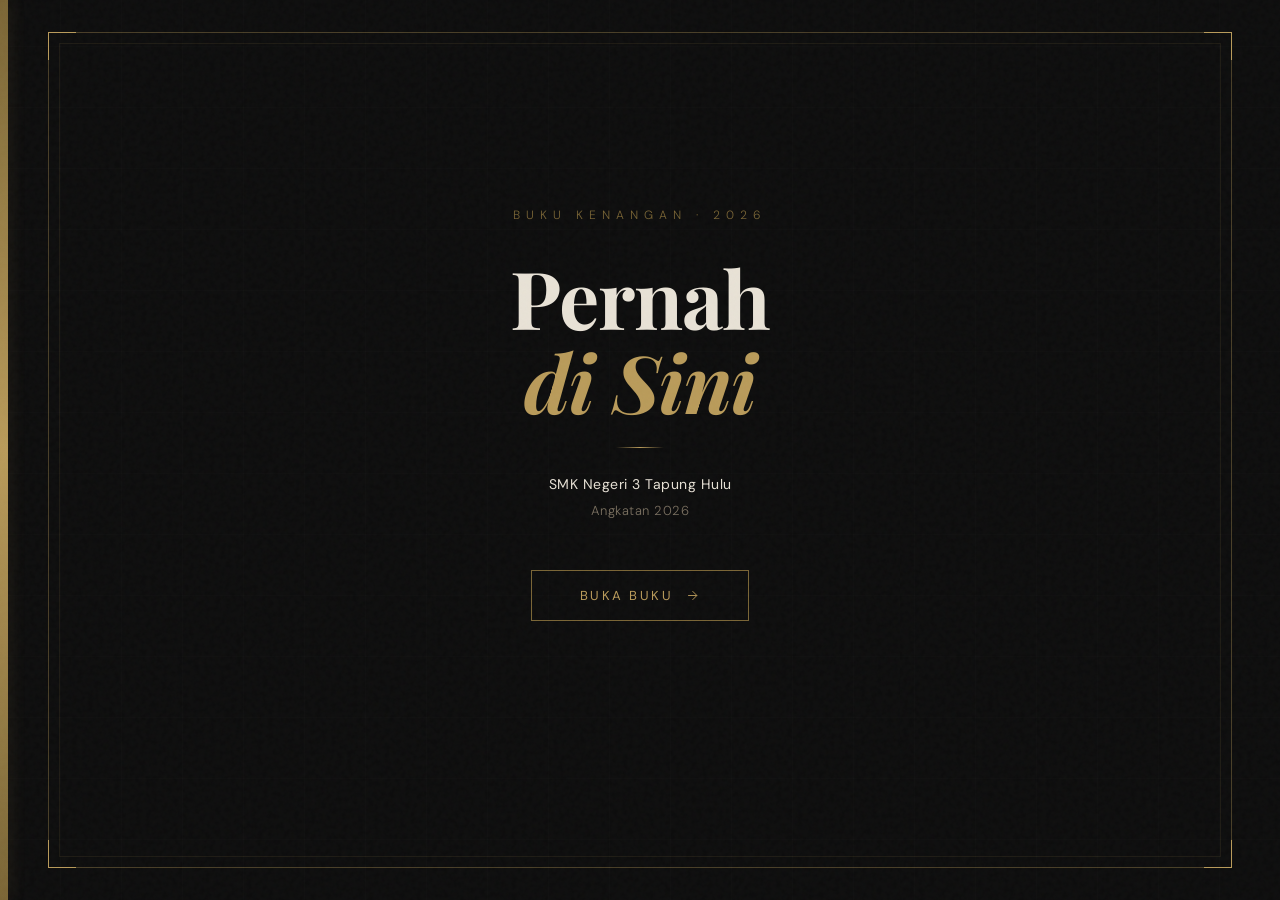
<file: index.html>
<!DOCTYPE html>
<html lang="id">
<head>
<meta charset="UTF-8">
<meta name="viewport" content="width=device-width, initial-scale=1.0">
<title>Pernah di Sini — SMK Negeri 3 Tapung Hulu</title>
<link rel="stylesheet" href="style.css">
<style>
  body {
    display: flex;
    align-items: center;
    justify-content: center;
    background: var(--bg);
    overflow: hidden;
    animation: none;
  }

  .cover-texture {
    position: fixed;
    inset: 0;
    background:
      repeating-linear-gradient(0deg, transparent, transparent 60px,
        rgba(255,255,255,0.012) 60px, rgba(255,255,255,0.012) 61px),
      repeating-linear-gradient(90deg, transparent, transparent 60px,
        rgba(255,255,255,0.012) 60px, rgba(255,255,255,0.012) 61px);
    pointer-events: none;
  }

  .cover-spine {
    position: fixed;
    left: 0; top: 0; bottom: 0;
    width: 8px;
    background: linear-gradient(180deg, var(--gold-dim) 0%, var(--gold) 50%, var(--gold-dim) 100%);
    box-shadow: 2px 0 16px rgba(185,155,90,0.15);
  }

  .cover-border {
    position: fixed;
    inset: 20px 20px 20px 28px;
    border: 1px solid var(--border-gold);
    pointer-events: none;
  }
  .cover-border::before {
    content: '';
    position: absolute;
    inset: 10px;
    border: 1px solid rgba(185,155,90,0.1);
  }

  .cover-corner {
    position: absolute;
    width: 28px; height: 28px;
    border-color: var(--gold);
    border-style: solid;
  }
  .cover-corner.tl { top: -1px;  left: -1px;  border-width: 1px 0 0 1px; }
  .cover-corner.tr { top: -1px;  right: -1px; border-width: 1px 1px 0 0; }
  .cover-corner.bl { bottom: -1px; left: -1px; border-width: 0 0 1px 1px; }
  .cover-corner.br { bottom: -1px; right: -1px; border-width: 0 1px 1px 0; }

  .cover-content {
    position: relative;
    z-index: 2;
    text-align: center;
    padding: 40px 32px;
    max-width: 340px;
  }

  .cover-year {
    font-size: 10px;
    letter-spacing: 5px;
    text-transform: uppercase;
    color: var(--gold-dim);
    margin-bottom: 32px;
    opacity: 0;
    animation: slideUp 0.8s 0.3s forwards;
  }

  .cover-title {
    font-family: 'Playfair Display', serif;
    font-size: clamp(44px, 12vw, 64px);
    font-weight: 700;
    color: var(--text);
    line-height: 1.05;
    letter-spacing: -1px;
    margin-bottom: 8px;
    opacity: 0;
    animation: slideUp 0.8s 0.5s forwards;
  }
  .cover-title em {
    font-style: italic;
    color: var(--gold);
    display: block;
  }

  .cover-divider {
    width: 48px; height: 1px;
    background: linear-gradient(90deg, transparent, var(--gold), transparent);
    margin: 24px auto;
    opacity: 0;
    animation: fadeUp 0.8s 0.8s forwards;
  }

  .cover-school {
    font-size: 13px;
    font-weight: 300;
    color: var(--text-muted);
    letter-spacing: 0.5px;
    line-height: 1.8;
    opacity: 0;
    animation: slideUp 0.8s 1s forwards;
  }
  .cover-school strong {
    display: block;
    color: var(--text);
    font-weight: 400;
    font-size: 14px;
    margin-bottom: 2px;
  }

  .btn-open {
    margin-top: 48px;
    display: inline-flex;
    align-items: center;
    gap: 12px;
    background: transparent;
    border: 1px solid var(--gold-dim);
    color: var(--gold);
    font-family: 'DM Sans', sans-serif;
    font-size: 12px;
    font-weight: 400;
    letter-spacing: 2.5px;
    text-transform: uppercase;
    padding: 14px 32px;
    cursor: pointer;
    text-decoration: none;
    transition: all 0.3s ease;
    opacity: 0;
    animation: slideUp 0.8s 1.3s forwards;
    position: relative;
    overflow: hidden;
  }
  .btn-open::before {
    content: '';
    position: absolute;
    inset: 0;
    background: var(--gold);
    transform: translateX(-100%);
    transition: transform 0.3s ease;
    z-index: -1;
  }
  .btn-open:hover { color: var(--bg); border-color: var(--gold); }
  .btn-open:hover::before { transform: translateX(0); }
  .btn-open svg { transition: transform 0.3s ease; }
  .btn-open:hover svg { transform: translateX(4px); }

  @keyframes slideUp {
    from { opacity: 0; transform: translateY(16px); }
    to   { opacity: 1; transform: translateY(0); }
  }
  @keyframes fadeUp {
    from { opacity: 0; }
    to   { opacity: 1; }
  }

  @media (min-width: 1024px) {
    .cover-content  { max-width: 480px; }
    .cover-title    { font-size: 80px; }
    .cover-year     { font-size: 12px; letter-spacing: 6px; }
    .btn-open       { padding: 16px 48px; font-size: 13px; }
    /* Wider border frame */
    .cover-border   { inset: 32px 48px 32px 48px; }
    .cover-corner.tl { top: -1px; left: -1px; }
    .cover-corner.tr { top: -1px; right: -1px; }
    .cover-corner.bl { bottom: -1px; left: -1px; }
    .cover-corner.br { bottom: -1px; right: -1px; }
  }
</style>
</head>
<body>
  <div class="cover-texture"></div>
  <div class="cover-spine"></div>
  <div class="cover-border">
    <div class="cover-corner tl"></div>
    <div class="cover-corner tr"></div>
    <div class="cover-corner bl"></div>
    <div class="cover-corner br"></div>
  </div>

  <div class="cover-content">
    <div class="cover-year">Buku Kenangan · 2026</div>
    <div class="cover-title">
      Pernah
      <em>di Sini</em>
    </div>
    <div class="cover-divider"></div>
    <div class="cover-school">
      <strong>SMK Negeri 3 Tapung Hulu</strong>
      Angkatan 2026
    </div>
    <a href="pembuka.html" class="btn-open">
      Buka Buku
      <svg width="15" height="15" viewBox="0 0 24 24" fill="none" stroke="currentColor" stroke-width="1.5">
        <path d="M5 12h14M12 5l7 7-7 7"/>
      </svg>
    </a>
  </div>
</body>
</html>
</file>
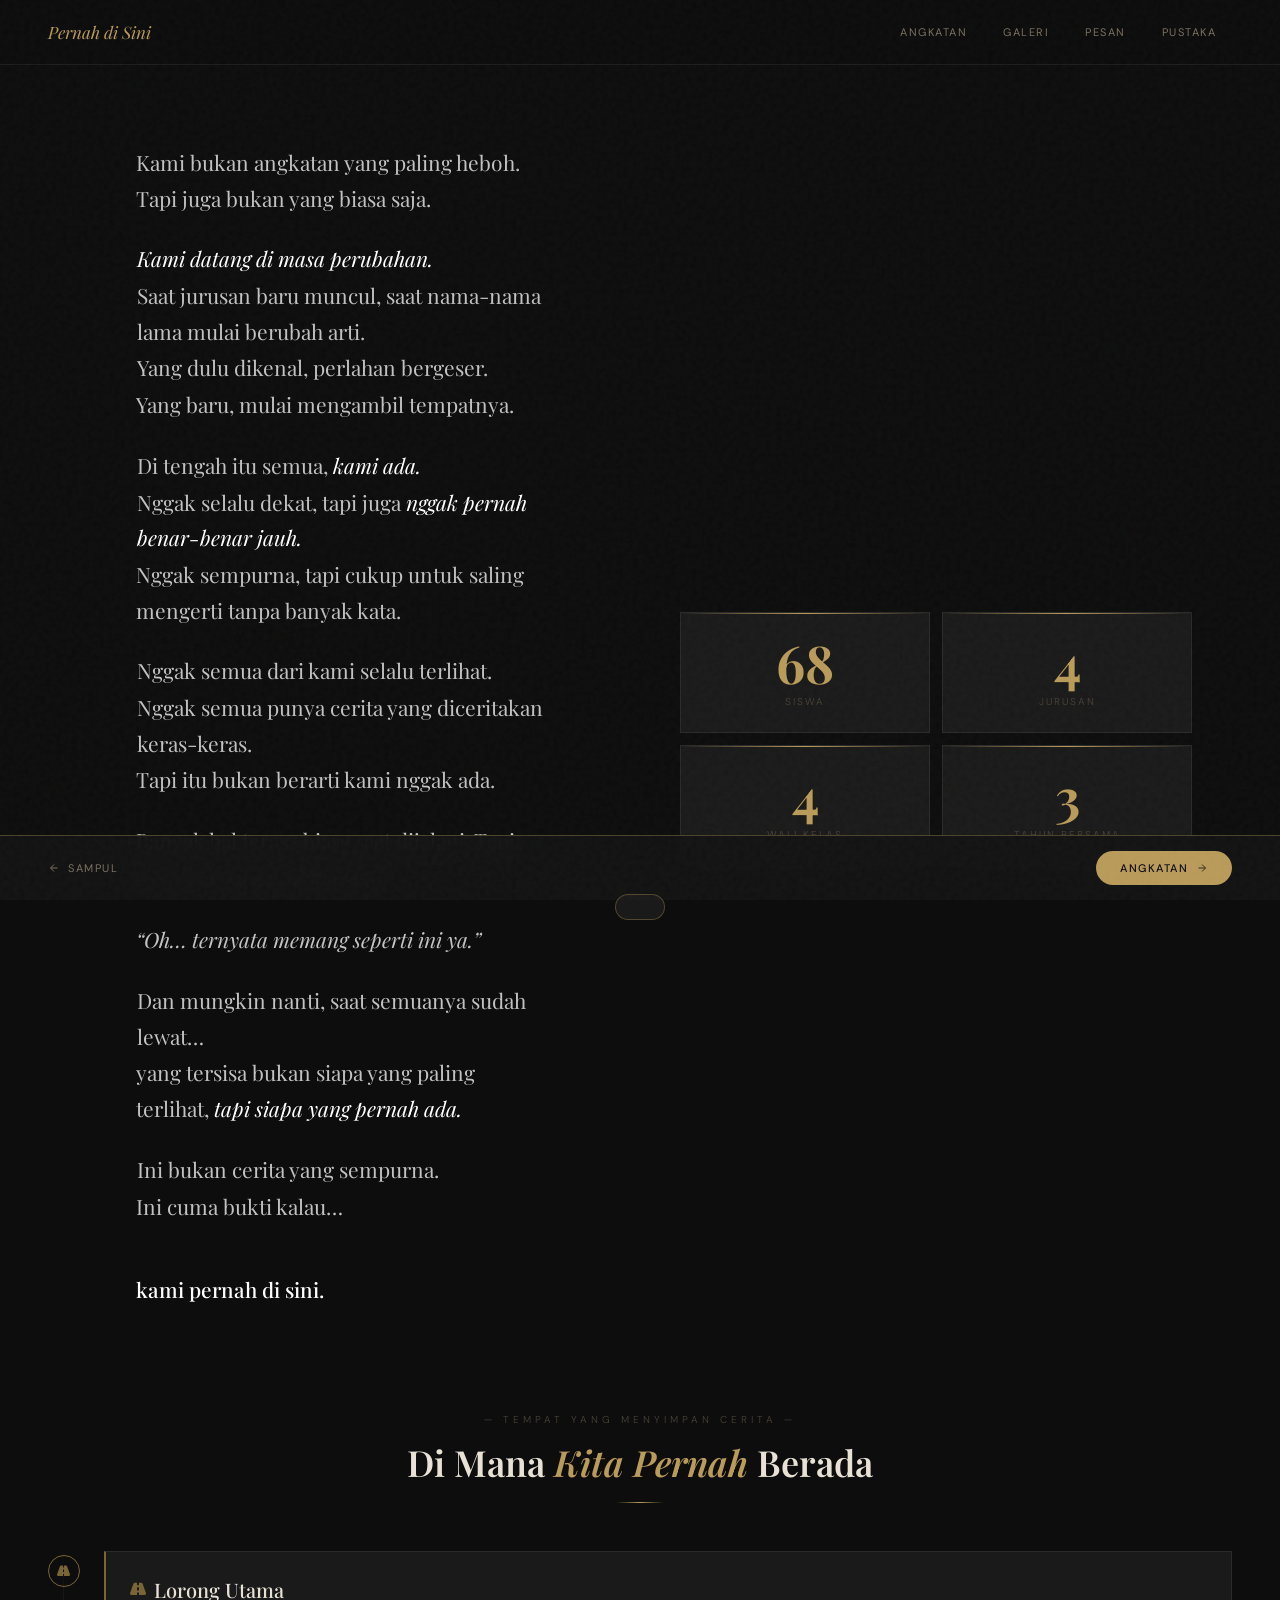
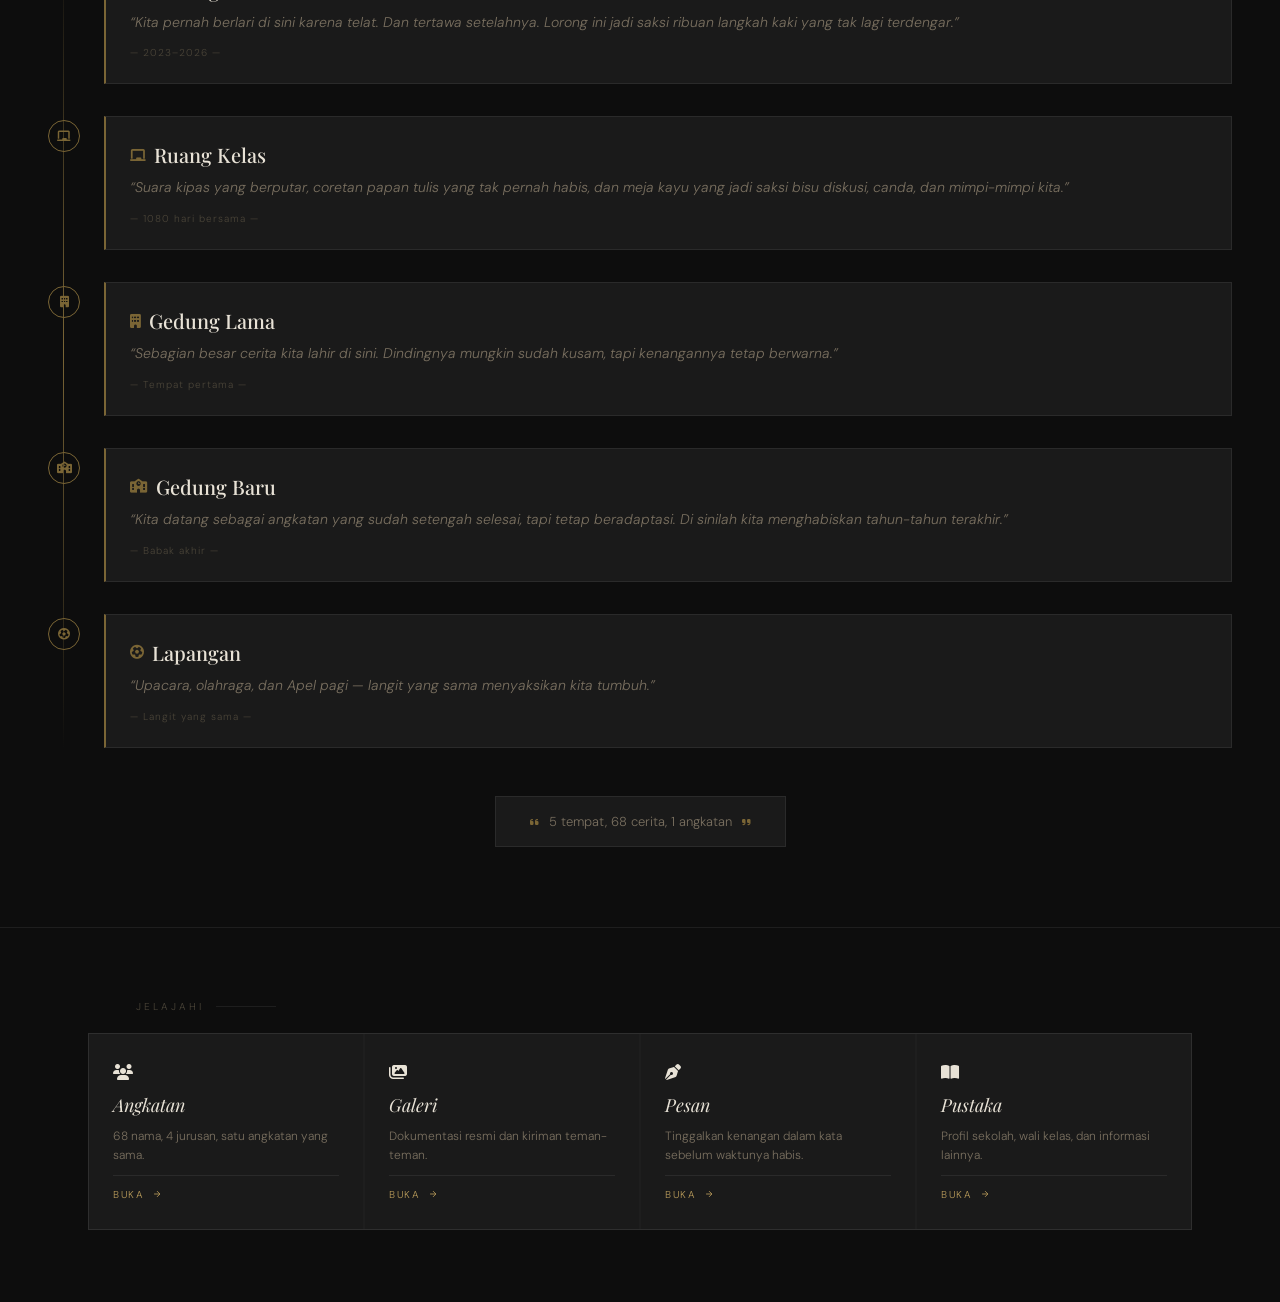
<file: pembuka.html>
<!DOCTYPE html>
<html lang="id">
<head>
<meta charset="UTF-8">
<meta name="viewport" content="width=device-width, initial-scale=1.0">
<title>Pembuka — Pernah di Sini</title>
<link rel="stylesheet" href="style.css">
<link rel="stylesheet" href="https://cdnjs.cloudflare.com/ajax/libs/font-awesome/6.4.0/css/all.min.css">
<style>
  /* ── WRAPPER ── */
  .content-wrap {
    max-width: var(--page-max);
    margin: 0 auto;
    padding: 0 24px;
  }

  /* ── PROSE ── */
  .prose-section { padding: 30px 0 20px; }
  .prose {
    font-family: 'Playfair Display', serif;
    font-size: 17px; font-weight: 400; line-height: 1.7;
    color: rgba(255,255,255,0.75);
  }
  .prose p  { margin-bottom: 25px; }
  .prose p.line{ margin: 1px;}
  .prose em { 
    color: #fff;
    font-style: italic; 
  }
  .prose .ending {
    font: 'Playfair Display';
    color: #fff;
    margin-top: 48px;
    font-size: 1.3rem;
    font-weight: 500;
  }

  /* ── STATS ── */
  .stats-section {
    background: var(--bg-raised);
    border-top: 1px solid var(--border);
    border-bottom: 1px solid var(--border);
    padding: 40px 24px;
  }
  .stats-inner {
    max-width: var(--page-max); margin: 0 auto;
    display: grid; grid-template-columns: 1fr 1fr; gap: 10px;
  }
  .stat-card {
    background: var(--bg-card); border: 1px solid var(--border);
    padding: 24px 16px; text-align: center; position: relative; overflow: hidden;
    transition: border-color 0.2s;
  }
  .stat-card:hover { border-color: var(--border-gold); }
  .stat-card::before {
    content: ''; position: absolute; top: 0; left: 0; right: 0; height: 1px;
    background: linear-gradient(90deg, transparent, var(--gold), transparent);
  }
  .stat-number {
    font-family: 'Playfair Display', serif; font-size: 40px; font-weight: 700;
    color: var(--gold); line-height: 1; margin-bottom: 6px;
  }
  .stat-label { font-size: 10px; letter-spacing: 2px; text-transform: uppercase; color: var(--text-dim); }

  /* ── TEMPAT YANG MENYIMPAN CERITA (BARU) ── */
  .tempat-section {
    background: var(--bg-alt);
    border-bottom: 1px solid var(--border);
    padding: 64px 24px;
  }
  .tempat-inner {
    max-width: var(--page-max);
    margin: 0 auto;
  }
  .tempat-header {
    text-align: center;
    margin-bottom: 48px;
  }
  .tempat-eyebrow {
    font-size: 10px;
    letter-spacing: 4px;
    text-transform: uppercase;
    color: var(--text-dim);
    margin-bottom: 12px;
  }
  .tempat-title {
    font-family: 'Playfair Display', serif;
    font-size: 28px;
    font-weight: 600;
    color: var(--text);
    margin-bottom: 16px;
  }
  .tempat-title span {
    color: var(--gold);
    font-style: italic;
  }
  .tempat-divider {
    width: 48px;
    height: 1px;
    background: linear-gradient(90deg, transparent, var(--gold), transparent);
    margin: 0 auto;
  }

  /* Timeline list */
  .tempat-list {
    display: flex;
    flex-direction: column;
    gap: 32px;
    position: relative;
    margin-bottom: 48px;
  }
  .tempat-line {
    position: absolute;
    left: 11px;
    top: 0;
    bottom: 0;
    width: 1px;
    background: linear-gradient(to bottom, transparent, var(--gold-dim), transparent);
  }
  .tempat-item {
    position: relative;
    padding-left: 40px;
  }
  .tempat-dot {
    position: absolute;
    left: 0;
    top: 4px;
    width: 24px;
    height: 24px;
    background: var(--bg-alt);
    border: 1px solid var(--gold-dim);
    border-radius: 50%;
    display: flex;
    align-items: center;
    justify-content: center;
    transition: all 0.3s;
    z-index: 2;
  }
  .tempat-dot i {
    font-size: 10px;
    color: var(--gold-dim);
    transition: all 0.3s;
  }
  .tempat-item:hover .tempat-dot {
    border-color: var(--gold);
    transform: scale(1.2);
  }
  .tempat-item:hover .tempat-dot i {
    color: var(--gold);
  }
  .tempat-content {
    background: var(--bg-card);
    border: 1px solid var(--border);
    border-left: 2px solid var(--gold-dim);
    padding: 20px;
    transition: all 0.3s;
  }
  .tempat-item:hover .tempat-content {
    border-left-color: var(--gold);
    border-color: var(--border-gold);
  }
  .tempat-content h3 {
    font-family: 'Playfair Display', serif;
    font-size: 18px;
    font-weight: 500;
    color: var(--text);
    margin-bottom: 8px;
    display: flex;
    align-items: center;
    gap: 8px;
  }
  .tempat-content h3 i {
    color: var(--gold-dim);
    font-size: 14px;
  }
  .tempat-content p {
    font-size: 13px;
    color: var(--text-muted);
    line-height: 1.7;
    font-style: italic;
  }
  .tempat-year {
    margin-top: 12px;
    font-size: 10px;
    color: var(--text-dim);
    letter-spacing: 1px;
  }

  /* Quote penutup */
  .tempat-quote {
    text-align: center;
  }
  .tempat-quote-box {
    display: inline-block;
    background: var(--bg-card);
    border: 1px solid var(--border);
    padding: 16px 28px;
  }
  .tempat-quote-box p {
    font-size: 13px;
    color: var(--text-muted);
  }
  .tempat-quote-box i {
    color: var(--gold-dim);
    font-size: 10px;
    margin: 0 6px;
  }

  /* ── NAV CARDS ── */
  .cards-section { padding: 48px 0 0; }
  .cards-grid {
    display: grid; grid-template-columns: 1fr 1fr; gap: 2px;
    background: var(--border); border: 1px solid var(--border);
  }
  .nav-card {
    background: var(--bg-card); padding: 24px 20px;
    text-decoration: none; color: var(--text);
    display: flex; flex-direction: column; gap: 10px;
    transition: background 0.2s;
  }
  .nav-card:hover { background: var(--bg-hover); }
  .nav-card:hover .nav-card-icon { color: var(--gold); }
  .nav-card-eyebrow {
    font-size: 9px; letter-spacing: 2px; text-transform: uppercase; color: var(--text-dim);
  }
.highlight {
  font-style: italic;
  margin: 28px 0;
}
  
  .nav-card-title {
    font-family: 'Playfair Display', serif; font-size: 18px; font-style: italic; color: var(--text);
  }
  .nav-card-desc  { font-size: 12px; color: var(--text-muted); line-height: 1.6; }
  .nav-card-arrow {
    margin-top: auto; padding-top: 12px; border-top: 1px solid var(--border);
    font-size: 10px; color: var(--gold); letter-spacing: 1.5px; text-transform: uppercase;
    display: flex; align-items: center; gap: 8px;
  }
  .nav-card-arrow svg { transition: transform 0.2s; }
  .nav-card:hover .nav-card-arrow svg { transform: translateX(4px); }

  /* ── DESKTOP ── */
  @media (min-width: 1024px) {
    .content-wrap { max-width: var(--desktop-max); padding: 0 48px; }

    .prose-stats-desktop {
      display: grid;
      grid-template-columns: 1fr 1fr;
      gap: 80px;
      align-items: center;
      padding: 80px 48px 0;
      max-width: var(--desktop-max);
      margin: 0 auto;
    }
    .prose-section { padding: 0; }
    .prose         { font-size: 21px; }

    .stats-section { padding: 0; background: none; border: none; }
    .stats-inner {
      max-width: 100%; margin: 0;
      grid-template-columns: 1fr 1fr; gap: 12px;
    }
    .stat-number { font-size: 52px; }

    /* Tempat section desktop */
    .tempat-section {
      padding: 80px 48px;
    }
    .tempat-inner {
      max-width: var(--desktop-max);
    }
    .tempat-title {
      font-size: 36px;
    }
    .tempat-content {
      padding: 24px;
    }
    .tempat-content h3 {
      font-size: 20px;
    }
    .tempat-content p {
      font-size: 14px;
    }
    .tempat-line {
      left: 15px;
    }
    .tempat-dot {
      width: 32px;
      height: 32px;
    }
    .tempat-dot i {
      font-size: 12px;
    }
    .tempat-item {
      padding-left: 56px;
    }

    .cards-section { padding: 72px 0 0; }
    .cards-wrap { max-width: var(--desktop-max); margin: 0 auto; padding: 0 48px; }
    .cards-grid { grid-template-columns: repeat(4, 1fr); }
    .nav-card   { padding: 28px 24px; }
  }
</style>
</head>
<body>
  <nav class="navbar">
    <div class="navbar-inner">
      <a href="index.html" class="navbar-brand">Pernah di Sini</a>
      <div class="navbar-links-wrap" id="nav-wrap">
      <div class="navbar-links" id="navbar-links">
        <a href="angkatan.html" class="nav-link">Angkatan</a>
        <a href="galeri.html"   class="nav-link">Galeri</a>
        <a href="pesan.html"    class="nav-link">Pesan</a>
        <a href="pustaka.html"  class="nav-link">Pustaka</a>
      </div><!-- /navbar-links -->
      <i class="fas fa-chevron-right navbar-scroll-hint" id="nav-hint"></i>
      </div><!-- /navbar-links-wrap -->
    </div>
  </nav>

  <!-- PROSE + STATS: desktop = 2 col, mobile = stacked -->
  <div class="prose-stats-desktop">

    <!-- Prose -->
    <div class="prose-section">
      <div class="content-wrap">
        <div class="prose">
          <p>Kami bukan angkatan yang paling heboh.
            Tapi juga bukan yang biasa saja.</p>
            
          <p class="line"><em>Kami datang di masa perubahan.</em>
          <p class="line">Saat jurusan baru muncul, saat nama-nama lama mulai berubah arti.</p>
          <p class="line">Yang dulu dikenal, perlahan bergeser.</p>
          <p>Yang baru, mulai mengambil tempatnya.</p>
            
          <p class="line">Di tengah itu semua,<em> kami ada.</em></p>
          <p class="line">Nggak selalu dekat, tapi juga <em>nggak pernah benar-benar jauh.</em></p>
          <p>Nggak sempurna, tapi cukup untuk saling mengerti tanpa banyak kata.</p>
            
          <p class="line">Nggak semua dari kami selalu terlihat.</p>
          <p class="line">Nggak semua punya cerita yang diceritakan keras-keras.</p>
          <p>Tapi itu bukan berarti kami nggak ada.</p>
            
          <p>Banyak hal terasa biasa saat dijalani.
            Tapi sekarang kalau dilihat lagi…</p>
            
          <p class="highlight">“Oh… ternyata memang seperti ini ya.”</p>
          
          <p class="line">Dan mungkin nanti, saat semuanya sudah lewat…</p>
          <p>yang tersisa bukan siapa yang paling terlihat,
            <em>tapi siapa yang pernah ada.</em></p>
            
          <p class="line">Ini bukan cerita yang sempurna.</p>
          <p>Ini cuma bukti kalau…</p>
          
          <p class="ending">kami pernah di sini.</em></p>
        </div>
      </div>
    </div>

    <!-- Stats -->
    <div class="stats-section">
      <div class="stats-inner">
        <div class="stat-card"><div class="stat-number">68</div><div class="stat-label">Siswa</div></div>
        <div class="stat-card"><div class="stat-number">4</div><div class="stat-label">Jurusan</div></div>
        <div class="stat-card"><div class="stat-number">4</div><div class="stat-label">Wali Kelas</div></div>
        <div class="stat-card"><div class="stat-number">3</div><div class="stat-label">Tahun Bersama</div></div>
      </div>
    </div>

  </div><!-- /prose-stats-desktop -->

  <!-- ========== TEMPAT YANG MENYIMPAN CERITA ========== -->
  <div class="tempat-section">
    <div class="tempat-inner">
      <div class="tempat-header">
        <div class="tempat-eyebrow">— Tempat yang Menyimpan Cerita —</div>
        <h2 class="tempat-title">Di Mana <span>Kita Pernah</span> Berada</h2>
        <div class="tempat-divider"></div>
      </div>

      <div class="tempat-list">
        <div class="tempat-line"></div>

        <div class="tempat-item">
          <div class="tempat-dot"><i class="fas fa-road"></i></div>
          <div class="tempat-content">
            <h3><i class="fas fa-road"></i> Lorong Utama</h3>
            <p>“Kita pernah berlari di sini karena telat. Dan tertawa setelahnya. Lorong ini jadi saksi ribuan langkah kaki yang tak lagi terdengar.”</p>
            <div class="tempat-year">— 2023–2026 —</div>
          </div>
        </div>

        <div class="tempat-item">
          <div class="tempat-dot"><i class="fas fa-chalkboard"></i></div>
          <div class="tempat-content">
            <h3><i class="fas fa-chalkboard"></i> Ruang Kelas</h3>
            <p>“Suara kipas yang berputar, coretan papan tulis yang tak pernah habis, dan meja kayu yang jadi saksi bisu diskusi, canda, dan mimpi-mimpi kita.”</p>
            <div class="tempat-year">— 1080 hari bersama —</div>
          </div>
        </div>

        <div class="tempat-item">
          <div class="tempat-dot"><i class="fas fa-building"></i></div>
          <div class="tempat-content">
            <h3><i class="fas fa-building"></i> Gedung Lama</h3>
            <p>“Sebagian besar cerita kita lahir di sini. Dindingnya mungkin sudah kusam, tapi kenangannya tetap berwarna.”</p>
            <div class="tempat-year">— Tempat pertama —</div>
          </div>
        </div>

        <div class="tempat-item">
          <div class="tempat-dot"><i class="fas fa-school"></i></div>
          <div class="tempat-content">
            <h3><i class="fas fa-school"></i> Gedung Baru</h3>
            <p>“Kita datang sebagai angkatan yang sudah setengah selesai, tapi tetap beradaptasi. Di sinilah kita menghabiskan tahun-tahun terakhir.”</p>
            <div class="tempat-year">— Babak akhir —</div>
          </div>
        </div>

        <div class="tempat-item">
          <div class="tempat-dot"><i class="fas fa-futbol"></i></div>
          <div class="tempat-content">
            <h3><i class="fas fa-futbol"></i> Lapangan</h3>
            <p>“Upacara, olahraga, dan Apel pagi — langit yang sama menyaksikan kita tumbuh.”</p>
            <div class="tempat-year">— Langit yang sama —</div>
          </div>
        </div>
      </div>

      <div class="tempat-quote">
        <div class="tempat-quote-box">
          <p><i class="fas fa-quote-left"></i> 5 tempat, 68 cerita, 1 angkatan <i class="fas fa-quote-right"></i></p>
        </div>
      </div>
    </div>
  </div>

  <!-- NAV CARDS -->
  <div class="cards-section">
    <div class="cards-wrap">
      <div class="content-wrap">
        <div class="section-label" style="margin-bottom:20px">Jelajahi</div>
      </div>
      <div class="cards-grid">
        <a href="angkatan.html" class="nav-card">
          <div class="nav-card-icon"><i class="fas fa-users"></i></div>
          <div class="nav-card-title">Angkatan</div>
          <div class="nav-card-desc">68 nama, 4 jurusan, satu angkatan yang sama.</div>
          <div class="nav-card-arrow">Buka <svg width="10" height="10" viewBox="0 0 24 24" fill="none" stroke="currentColor" stroke-width="2"><path d="M5 12h14M12 5l7 7-7 7"/></svg></div>
        </a>
        <a href="galeri.html" class="nav-card">
          <div class="nav-card-icon"><i class="fas fa-images"></i></div>
          <div class="nav-card-title">Galeri</div>
          <div class="nav-card-desc">Dokumentasi resmi dan kiriman teman-teman.</div>
          <div class="nav-card-arrow">Buka <svg width="10" height="10" viewBox="0 0 24 24" fill="none" stroke="currentColor" stroke-width="2"><path d="M5 12h14M12 5l7 7-7 7"/></svg></div>
        </a>
        <a href="pesan.html" class="nav-card">
          <div class="nav-card-icon"><i class="fas fa-pen-nib"></i></div>
          <div class="nav-card-title">Pesan</div>
          <div class="nav-card-desc">Tinggalkan kenangan dalam kata sebelum waktunya habis.</div>
          <div class="nav-card-arrow">Buka <svg width="10" height="10" viewBox="0 0 24 24" fill="none" stroke="currentColor" stroke-width="2"><path d="M5 12h14M12 5l7 7-7 7"/></svg></div>
        </a>
        <a href="pustaka.html" class="nav-card">
          <div class="nav-card-icon"><i class="fas fa-book-open"></i></div>
          <div class="nav-card-title">Pustaka</div>
          <div class="nav-card-desc">Profil sekolah, wali kelas, dan informasi lainnya.</div>
          <div class="nav-card-arrow">Buka <svg width="10" height="10" viewBox="0 0 24 24" fill="none" stroke="currentColor" stroke-width="2"><path d="M5 12h14M12 5l7 7-7 7"/></svg></div>
        </a>
      </div>
    </div>
  </div>

  <footer class="footer-nav">
    <div class="footer-nav-inner">
      <a href="index.html" class="footer-prev"><svg width="12" height="12" viewBox="0 0 24 24" fill="none" stroke="currentColor" stroke-width="2"><path d="M19 12H5M12 19l-7-7 7-7"/></svg> Sampul</a>
      <a href="angkatan.html" class="footer-next">Angkatan <svg width="12" height="12" viewBox="0 0 24 24" fill="none" stroke="currentColor" stroke-width="2"><path d="M5 12h14M12 5l7 7-7 7"/></svg></a>
    </div>
  </footer>
  <div class="toast" id="toast"></div>

  <script>
    // Navbar scroll hint — sembunyikan chevron saat sudah scroll ke ujung
    (function() {
      const links = document.getElementById('navbar-links');
      const wrap  = document.getElementById('nav-wrap');
      const hint  = document.getElementById('nav-hint');
      if (!links || !wrap) return;
      function checkScroll() {
        const atEnd = links.scrollLeft + links.clientWidth >= links.scrollWidth - 4;
        wrap.classList.toggle('at-end', atEnd);
        if (hint) hint.style.opacity = atEnd ? '0' : '1';
      }
      links.addEventListener('scroll', checkScroll, { passive: true });
      checkScroll();
    })();
  </script>
</body>
</html>
</file>
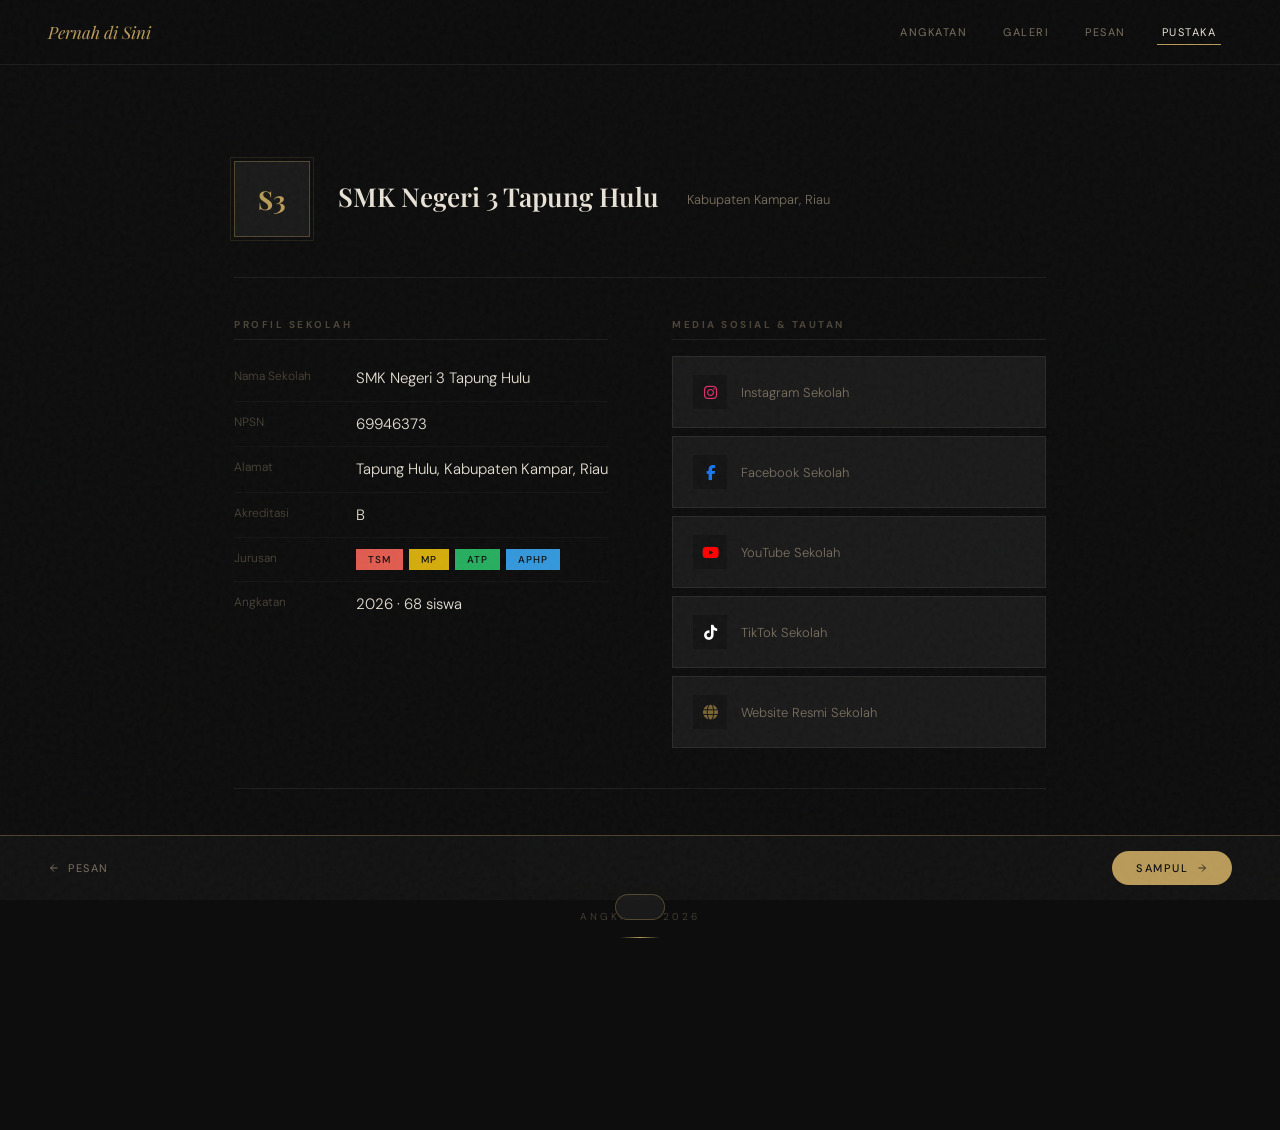
<file: pustaka.html>
<!DOCTYPE html>
<html lang="id">
<head>
<meta charset="UTF-8">
<meta name="viewport" content="width=device-width, initial-scale=1.0">
<title>Pustaka — Pernah di Sini</title>
<link rel="stylesheet" href="style.css">
<link rel="stylesheet" href="https://cdnjs.cloudflare.com/ajax/libs/font-awesome/6.4.0/css/all.min.css">
<style>
  .school-header {
    text-align: center;
    padding: 32px 0 40px;
    border-bottom: 1px solid var(--border);
    margin-bottom: 40px;
  }

  .school-emblem {
    width: 76px; height: 76px;
    background: var(--bg-card);
    border: 1px solid var(--border-gold);
    margin: 0 auto 20px;
    display: flex;
    align-items: center;
    justify-content: center;
    font-family: 'Playfair Display', serif;
    font-size: 26px;
    font-weight: 700;
    color: var(--gold);
    position: relative;
    transition: transform 0.3s;
  }
  .school-emblem:hover { transform: scale(1.04); }
  .school-emblem::before {
    content: '';
    position: absolute;
    inset: -5px;
    border: 1px solid var(--border-gold);
    opacity: 0.4;
  }

  .school-name {
    font-family: 'Playfair Display', serif;
    font-size: 21px;
    font-weight: 600;
    color: var(--text);
    margin-bottom: 6px;
  }
  .school-sub { font-size: 13px; color: var(--text-muted); }

  .info-block { margin-bottom: 32px; }
  .info-block h3 {
    font-size: 10px;
    letter-spacing: 2.5px;
    text-transform: uppercase;
    color: var(--text-dim);
    margin-bottom: 16px;
    padding-bottom: 8px;
    border-bottom: 1px solid var(--border);
  }
  .info-item {
    display: flex;
    align-items: flex-start;
    gap: 12px;
    padding: 11px 0;
    border-bottom: 1px solid rgba(255,255,255,0.03);
  }
  .info-item:last-child { border-bottom: none; }
  .info-item-label {
    font-size: 12px;
    color: var(--text-dim);
    min-width: 110px;
    flex-shrink: 0;
    padding-top: 1px;
  }
  .info-item-value {
    font-size: 13px;
    color: var(--text);
    font-weight: 300;
    line-height: 1.5;
  }

  .jurusan-pills { display: flex; gap: 6px; flex-wrap: wrap; }
  .jurusan-pill {
    padding: 3px 12px;
    font-size: 10px;
    letter-spacing: 1px;
    text-transform: uppercase;
    color: var(--bg);
    font-weight: 500;
  }

  .social-links { display: flex; flex-direction: column; gap: 8px; }
  .social-link {
    display: flex;
    align-items: center;
    gap: 14px;
    padding: 14px 16px;
    background: var(--bg-card);
    border: 1px solid var(--border);
    text-decoration: none;
    color: var(--text-muted);
    transition: all 0.2s;
    font-size: 13px;
  }
  .social-link:hover {
    border-color: var(--border-gold);
    color: var(--text);
    transform: translateX(4px);
  }
  .social-icon {
    width: 34px; height: 34px;
    display: flex;
    align-items: center;
    justify-content: center;
    background: var(--bg-raised);
    font-size: 15px;
    flex-shrink: 0;
  }
  .social-arrow { margin-left: auto; opacity: 0; transition: opacity 0.2s, transform 0.2s; }
  .social-link:hover .social-arrow { opacity: 1; transform: translateX(3px); }

  .closing-quote {
    text-align: center;
    padding: 40px 0;
    border-top: 1px solid var(--border);
    margin-top: 8px;
  }
  .closing-quote p {
    font-family: 'Playfair Display', serif;
    font-style: italic;
    font-size: 16px;
    color: var(--text-muted);
    line-height: 1.9;
  }
  .closing-quote .angkatan-tag {
    display: inline-block;
    margin-top: 20px;
    font-size: 10px;
    letter-spacing: 3px;
    text-transform: uppercase;
    color: var(--text-dim);
  }
  .closing-quote .gold-line {
    display: block;
    width: 40px; height: 1px;
    background: linear-gradient(90deg, transparent, var(--gold), transparent);
    margin: 12px auto 0;
  }


  @media (min-width: 1024px) {
    #main-pustaka-wrapper {
      max-width: var(--desktop-max) !important;
      padding: 64px 48px 80px !important;
    }
    .desktop-2col {
      display: grid;
      grid-template-columns: 1fr 1fr;
      gap: 64px;
      align-items: start;
    }
    .school-header {
      display: flex; align-items: center; gap: 28px;
      text-align: left; padding-bottom: 40px;
    }
    .school-emblem { margin: 0; flex-shrink: 0; }
    .school-name   { font-size: 26px; }
    .social-link   { padding: 18px 20px; }
    .info-item-value { font-size: 15px; }
  }

</style>
</head>
<body>
  <nav class="navbar">
    <div class="navbar-inner">
      <a href="index.html" class="navbar-brand">Pernah di Sini</a>
      <div class="navbar-links-wrap" id="nav-wrap">
      <div class="navbar-links" id="navbar-links">
        <a href="angkatan.html" class="nav-link">Angkatan</a>
        <a href="galeri.html"   class="nav-link">Galeri</a>
        <a href="pesan.html"    class="nav-link">Pesan</a>
        <a href="pustaka.html"  class="nav-link active">Pustaka</a>
      </div><!-- /navbar-links -->
      <i class="fas fa-chevron-right navbar-scroll-hint" id="nav-hint"></i>
      </div><!-- /navbar-links-wrap -->
    </div>
  </nav>

  <div class="page-wrapper" id="main-pustaka-wrapper">
    <div class="school-header">
      <div class="school-emblem">S3</div>
      <div class="school-name">SMK Negeri 3 Tapung Hulu</div>
      <div class="school-sub">Kabupaten Kampar, Riau</div>
    </div>

    <div class="desktop-2col">
    <div class="info-block">
      <h3>Profil Sekolah</h3>
      <div class="info-item">
        <span class="info-item-label">Nama Sekolah</span>
        <span class="info-item-value">SMK Negeri 3 Tapung Hulu</span>
      </div>
      <div class="info-item">
        <span class="info-item-label">NPSN</span>
        <span class="info-item-value">69946373</span>
      </div>
      <div class="info-item">
        <span class="info-item-label">Alamat</span>
        <span class="info-item-value">Tapung Hulu, Kabupaten Kampar, Riau</span>
      </div>
      <div class="info-item">
        <span class="info-item-label">Akreditasi</span>
        <span class="info-item-value">B</span>
      </div>
      <div class="info-item">
        <span class="info-item-label">Jurusan</span>
        <span class="info-item-value">
          <div class="jurusan-pills">
            <span class="jurusan-pill" style="background:#E05C50">TSM</span>
            <span class="jurusan-pill" style="background:#D4AC0D">MP</span>
            <span class="jurusan-pill" style="background:#27AE60">ATP</span>
            <span class="jurusan-pill" style="background:#3498DB">APHP</span>
          </div>
        </span>
      </div>
      <div class="info-item">
        <span class="info-item-label">Angkatan</span>
        <span class="info-item-value">2026 · 68 siswa</span>
      </div>
    </div>

    <div class="info-block">
      <h3>Media Sosial &amp; Tautan</h3>
      <div class="social-links">
        <a href="https://www.instagram.com/smknegeritigatapunghulu/" class="social-link">
          <div class="social-icon"><i class="fab fa-instagram" style="color:#E1306C"></i></div>
          <span>Instagram Sekolah</span>
          <span class="social-arrow"><svg width="13" height="13" viewBox="0 0 24 24" fill="none" stroke="currentColor" stroke-width="2"><path d="M5 12h14M12 5l7 7-7 7"/></svg></span>
        </a>
        <a href="https://www.facebook.com/p/SMKN-3-Tapung-Hulu-100093093844329/" class="social-link">
          <div class="social-icon"><i class="fab fa-facebook-f" style="color:#1877F2"></i></div>
          <span>Facebook Sekolah</span>
          <span class="social-arrow"><svg width="13" height="13" viewBox="0 0 24 24" fill="none" stroke="currentColor" stroke-width="2"><path d="M5 12h14M12 5l7 7-7 7"/></svg></span>
        </a>
        <a href="https://youtube.com/@smkn3tapunghulu?si=j3iJLv2gODtss_2M" class="social-link">
          <div class="social-icon"><i class="fab fa-youtube" style="color:#FF0000"></i></div>
          <span>YouTube Sekolah</span>
          <span class="social-arrow"><svg width="13" height="13" viewBox="0 0 24 24" fill="none" stroke="currentColor" stroke-width="2"><path d="M5 12h14M12 5l7 7-7 7"/></svg></span>
        </a>
        <a href="https://www.tiktok.com/@smkn3tapunghulu?_r=1&_t=ZS-95EIklWM7CK" class="social-link">
          <div class="social-icon"><i class="fab fa-tiktok" style="color:#ffffff"></i></div>
          <span>TikTok Sekolah</span>
          <span class="social-arrow"><svg width="13" height="13" viewBox="0 0 24 24" fill="none" stroke="currentColor" stroke-width="2"><path d="M5 12h14M12 5l7 7-7 7"/></svg></span>
        </a>
        <a href="#" class="social-link">
          <div class="social-icon"><i class="fas fa-globe" style="color:var(--gold-dim)"></i></div>
          <span>Website Resmi Sekolah</span>
          <span class="social-arrow"><svg width="13" height="13" viewBox="0 0 24 24" fill="none" stroke="currentColor" stroke-width="2"><path d="M5 12h14M12 5l7 7-7 7"/></svg></span>
        </a>
      </div>
    </div>

    </div><!-- /desktop-2col -->

    <div class="closing-quote">
      <p>"Tiga tahun bukan waktu yang singkat.<br>Tapi perpisahan datang terlalu cepat."</p>
      <span class="angkatan-tag">Angkatan 2026</span>
      <span class="gold-line"></span>
    </div>
  </div>

  <footer class="footer-nav">
    <div class="footer-nav-inner">
      <a href="pesan.html" class="footer-prev"><svg width="12" height="12" viewBox="0 0 24 24" fill="none" stroke="currentColor" stroke-width="2"><path d="M19 12H5M12 19l-7-7 7-7"/></svg> Pesan</a>
      <a href="index.html" class="footer-next">Sampul <svg width="12" height="12" viewBox="0 0 24 24" fill="none" stroke="currentColor" stroke-width="2"><path d="M5 12h14M12 5l7 7-7 7"/></svg></a>
    </div>
  </footer>
  <div class="toast" id="toast"></div>

  <script>
    // Navbar scroll hint — sembunyikan chevron saat sudah scroll ke ujung
    (function() {
      const links = document.getElementById('navbar-links');
      const wrap  = document.getElementById('nav-wrap');
      const hint  = document.getElementById('nav-hint');
      if (!links || !wrap) return;
      function checkScroll() {
        const atEnd = links.scrollLeft + links.clientWidth >= links.scrollWidth - 4;
        wrap.classList.toggle('at-end', atEnd);
        if (hint) hint.style.opacity = atEnd ? '0' : '1';
      }
      links.addEventListener('scroll', checkScroll, { passive: true });
      checkScroll();
    })();
  </script>
</body>
</html>
</file>
<file: style.css>
/* ══════════════════════════════════════════
   PERNAH DI SINI — SMK Negeri 3 Tapung Hulu
   Dark Theme Stylesheet
══════════════════════════════════════════ */

@import url('https://fonts.googleapis.com/css2?family=Playfair+Display:ital,wght@0,400;0,600;0,700;1,400;1,600&family=DM+Sans:ital,opsz,wght@0,9..40,300;0,9..40,400;0,9..40,500;1,9..40,300&display=swap');

:root {
  --bg:          #0D0D0D;
  --bg-raised:   #141414;
  --bg-card:     #1A1A1A;
  --bg-hover:    #202020;
  --border:      rgba(255,255,255,0.07);
  --border-gold: rgba(185,155,90,0.35);
  --text:        #E8E2D6;
  --text-muted:  #7A7060;
  --text-dim:    #4A4438;
  --gold:        #B99B5A;
  --gold-bright: #D4B878;
  --gold-dim:    #7A6535;
  --red:         #C0392B;
  --yellow:      #B8940A;
  --green:       #1E8449;
  --blue:        #1A6DA3;
  --shadow:      rgba(0,0,0,0.6);
  --page-max:    480px;       /* mobile */
  --desktop-max: 1200px;      /* desktop */
  --desktop-bp:  1024px;      /* breakpoint */
}

* { margin: 0; padding: 0; box-sizing: border-box; }
html { scroll-behavior: smooth; }

body {
  background: var(--bg);
  color: var(--text);
  font-family: 'DM Sans', sans-serif;
  font-weight: 300;
  min-height: 100vh;
  overflow-x: hidden;
  animation: pageIn 0.5s ease;
  display: flex;
  flex-direction: column;
  /* Padding bottom untuk memberi ruang footer fixed */
  padding-bottom: 72px;
}

body::before {
  content: '';
  position: fixed;
  inset: 0;
  background-image: url("data:image/svg+xml,%3Csvg viewBox='0 0 200 200' xmlns='http://www.w3.org/2000/svg'%3E%3Cfilter id='n'%3E%3CfeTurbulence type='fractalNoise' baseFrequency='0.85' numOctaves='4' stitchTiles='stitch'/%3E%3C/filter%3E%3Crect width='100%25' height='100%25' filter='url(%23n)' opacity='0.04'/%3E%3C/svg%3E");
  pointer-events: none;
  z-index: 9999;
  opacity: 0.7;
}

@keyframes pageIn {
  from { opacity: 0; transform: translateY(10px); }
  to   { opacity: 1; transform: translateY(0); }
}

::-webkit-scrollbar { width: 3px; }
::-webkit-scrollbar-track { background: var(--bg); }
::-webkit-scrollbar-thumb { background: var(--gold-dim); }

/* ── NAVBAR (STICKY ATAS) ── */
.navbar {
  position: sticky;
  top: 0;
  z-index: 100;
  background: rgba(13,13,13,0.9);
  backdrop-filter: blur(16px);
  -webkit-backdrop-filter: blur(16px);
  border-bottom: 1px solid var(--border);
  padding: 0 24px;
}
.navbar-inner {
  max-width: var(--page-max);
  margin: 0 auto;
  display: flex;
  align-items: center;
  justify-content: space-between;
  height: 56px;
}
@media (min-width: 1024px) {
  .navbar-inner { max-width: var(--desktop-max); height: 64px; }
}
.navbar-brand {
  font-family: 'Playfair Display', serif;
  font-size: 15px;
  font-style: italic;
  color: var(--gold);
  cursor: pointer;
  text-decoration: none;
  transition: color 0.2s;
}
.navbar-brand:hover { color: var(--gold-bright); }

/* Scrollable nav links — support profile chip tanpa wrap */
.navbar-links {
  display: flex;
  gap: 2px;
  align-items: center;
  overflow-x: auto;
  -webkit-overflow-scrolling: touch;
  scrollbar-width: none;
  -ms-overflow-style: none;
  -webkit-mask-image: linear-gradient(to right, black calc(100% - 28px), transparent 100%);
  mask-image: linear-gradient(to right, black calc(100% - 28px), transparent 100%);
}
.navbar-links::-webkit-scrollbar { display: none; }

@media (min-width: 1024px) {
  .navbar-links {
    -webkit-mask-image: none;
    mask-image: none;
    overflow-x: visible;
    gap: 8px;
  }
}

.nav-link {
  background: none;
  border: none;
  font-family: 'DM Sans', sans-serif;
  font-size: 11px;
  font-weight: 400;
  letter-spacing: 1.2px;
  text-transform: uppercase;
  color: var(--text-muted);
  padding: 8px 11px;
  cursor: pointer;
  text-decoration: none;
  display: inline-block;
  transition: color 0.2s;
  position: relative;
  white-space: nowrap;
  flex-shrink: 0;
}
.nav-link::after {
  content: '';
  position: absolute;
  bottom: 4px; left: 11px; right: 11px;
  height: 1px;
  background: var(--gold);
  transform: scaleX(0);
  transition: transform 0.25s ease;
}
.nav-link:hover,
.nav-link.active { color: var(--text); }
.nav-link.active::after,
.nav-link:hover::after { transform: scaleX(1); }

/* ── FOOTER NAV (FIXED DI BAWAH) ── */
.footer-nav {
  position: fixed;
  bottom: 0;
  left: 0;
  right: 0;
  background: rgba(20,20,20,0.95);
  backdrop-filter: blur(12px);
  border-top: 1px solid var(--border-gold);
  padding: 0 24px;
  z-index: 90;
}
.footer-nav-inner {
  max-width: var(--page-max);
  margin: 0 auto;
  display: flex;
  align-items: center;
  justify-content: space-between;
  height: 56px;
  gap: 16px;
}
.footer-prev,
.footer-next {
  display: inline-flex;
  align-items: center;
  gap: 8px;
  font-family: 'DM Sans', sans-serif;
  font-size: 11px;
  font-weight: 400;
  letter-spacing: 1.2px;
  text-transform: uppercase;
  text-decoration: none;
  color: var(--text-muted);
  transition: color 0.2s;
  white-space: nowrap;
}
.footer-prev:hover,
.footer-next:hover { color: var(--text); }

.footer-prev svg,
.footer-next svg {
  flex-shrink: 0;
  transition: transform 0.2s;
}
.footer-prev:hover svg { transform: translateX(-3px); }
.footer-next:hover svg { transform: translateX(3px); }

/* Next button lebih menonjol */
.footer-next {
  background: var(--gold);
  color: var(--bg);
  padding: 8px 18px;
  border-radius: 30px;
  font-weight: 500;
}
.footer-next:hover {
  background: var(--gold-bright);
  color: var(--bg);
}
.footer-next svg { opacity: 0.8; }

/* Desktop */
@media (min-width: 1024px) {
  .footer-nav       { padding: 0 48px; }
  .footer-nav-inner { max-width: var(--desktop-max); height: 64px; }
  .footer-prev,
  .footer-next      { font-size: 11px; letter-spacing: 1.5px; }
  .footer-next      { padding: 10px 24px; }
}

/* ── PAGE WRAPPER ── */
.page-wrapper {
  max-width: var(--page-max);
  margin: 0 auto;
  padding: 48px 24px 80px;
}
@media (min-width: 1024px) {
  .page-wrapper {
    max-width: var(--desktop-max);
    padding: 64px 48px 100px;
  }
  .page-wrapper .narrow {
    max-width: 640px;
  }
}

/* ── TYPOGRAPHY ── */
.section-label {
  font-size: 10px;
  letter-spacing: 3px;
  text-transform: uppercase;
  color: var(--text-dim);
  margin-bottom: 32px;
  display: flex;
  align-items: center;
  gap: 12px;
}
.section-label::after {
  content: '';
  flex: 1;
  height: 1px;
  background: var(--border);
  max-width: 60px;
}
.page-heading { margin-bottom: 40px; }
.page-heading h1 {
  font-family: 'Playfair Display', serif;
  font-size: 32px;
  font-weight: 700;
  color: var(--text);
  line-height: 1.1;
  margin-bottom: 6px;
}
.page-heading p {
  font-size: 14px;
  color: var(--text-muted);
  font-weight: 300;
}
@media (min-width: 1024px) {
  .page-heading { margin-bottom: 56px; }
  .page-heading h1 { font-size: 48px; }
  .page-heading p  { font-size: 16px; }
}

/* ── BUTTONS ── */
.btn-primary {
  display: inline-flex;
  align-items: center;
  gap: 10px;
  background: var(--gold);
  color: var(--bg);
  border: none;
  font-family: 'DM Sans', sans-serif;
  font-size: 12px;
  font-weight: 500;
  letter-spacing: 1.5px;
  text-transform: uppercase;
  padding: 15px 32px;
  cursor: pointer;
  transition: all 0.2s ease;
  text-decoration: none;
  border-radius: 40px;
}
.btn-primary:hover { background: var(--gold-bright); }
.btn-primary svg { transition: transform 0.2s; }
.btn-primary:hover svg { transform: translateX(4px); }

/* ── TOAST ── */
.toast {
  position: fixed;
  bottom: 80px;
  left: 50%;
  transform: translateX(-50%) translateY(100px);
  background: var(--bg-card);
  color: var(--text);
  border: 1px solid var(--border-gold);
  padding: 12px 24px;
  font-size: 12px;
  z-index: 9998;
  transition: transform 0.3s ease;
  pointer-events: none;
  max-width: 90vw;
  text-align: center;
  letter-spacing: 0.3px;
  border-radius: 40px;
}
.toast.show { transform: translateX(-50%) translateY(0); }

/* ── MODAL ── */
.modal-overlay {
  display: none;
  position: fixed;
  inset: 0;
  background: rgba(0,0,0,0.85);
  z-index: 500;
  align-items: center;
  justify-content: center;
  padding: 20px;
  backdrop-filter: blur(8px);
}
.modal-overlay.open { display: flex; }
.modal {
  background: var(--bg-card);
  border: 1px solid var(--border);
  max-width: 500px;
  width: 100%;
  padding: 32px;
  position: relative;
  animation: pageIn 0.3s ease;
  border-radius: 24px;
}
.modal::before {
  content: '';
  position: absolute;
  top: 0; left: 0; right: 0;
  height: 2px;
  background: linear-gradient(90deg, transparent, var(--gold), transparent);
  border-radius: 24px 24px 0 0;
}
.modal-title {
  font-family: 'Playfair Display', serif;
  font-size: 24px;
  font-style: italic;
  margin-bottom: 6px;
  color: var(--text);
}
.modal-sub { font-size: 13px; color: var(--text-muted); margin-bottom: 24px; }
.modal-close {
  position: absolute;
  top: 16px; right: 16px;
  background: none;
  border: none;
  font-size: 22px;
  cursor: pointer;
  color: var(--text-muted);
  line-height: 1;
  padding: 4px;
  transition: color 0.2s;
}
.modal-close:hover { color: var(--text); }

/* ── FORMS ── */
.form-field { display: flex; flex-direction: column; gap: 6px; margin-bottom: 16px; }
.form-field label {
  font-size: 10px;
  letter-spacing: 1.5px;
  text-transform: uppercase;
  color: var(--text-dim);
  font-weight: 400;
}
.form-field input,
.form-field select,
.form-field textarea {
  background: var(--bg-raised);
  border: 1px solid var(--border);
  font-family: 'DM Sans', sans-serif;
  font-size: 14px;
  font-weight: 300;
  color: var(--text);
  padding: 12px 14px;
  outline: none;
  transition: border-color 0.2s;
  width: 100%;
  border-radius: 12px;
}
.form-field input::placeholder,
.form-field textarea::placeholder { color: var(--text-dim); }
.form-field select option { background: var(--bg-card); color: var(--text); }
.form-field input:focus,
.form-field select:focus,
.form-field textarea:focus { border-color: var(--gold-dim); }

/* ── NAVBAR SCROLL INDICATOR ── */
.navbar-links-wrap {
  position: relative;
  overflow: hidden;
  flex: 1;
  display: flex;
  justify-content: flex-end;
}
.navbar-links-wrap::after {
  content: '';
  position: absolute;
  top: 0; right: 0; bottom: 0;
  width: 40px;
  background: linear-gradient(to right, transparent, rgba(13,13,13,0.95));
  pointer-events: none;
  transition: opacity 0.3s;
}
.navbar-links-wrap.at-end::after { opacity: 0; }

.navbar-scroll-hint {
  position: absolute;
  right: 4px;
  top: 50%;
  transform: translateY(-50%);
  color: var(--gold-dim);
  font-size: 10px;
  pointer-events: none;
  animation: hintPulse 2s ease infinite;
  z-index: 2;
}
@keyframes hintPulse {
  0%, 100% { opacity: 0.4; transform: translateY(-50%) translateX(0); }
  50%       { opacity: 1;   transform: translateY(-50%) translateX(2px); }
}

@media (min-width: 1024px) {
  .navbar-links-wrap::after  { display: none; }
  .navbar-scroll-hint        { display: none; }
}

/* ── DESKTOP NAVBAR ── */
@media (min-width: 1024px) {
  .navbar        { padding: 0 48px; }
  .navbar-inner  { max-width: var(--desktop-max); height: 64px; }
  .navbar-brand  { font-size: 17px; }
  .navbar-links  { gap: 4px; overflow-x: visible; -webkit-mask-image: none; mask-image: none; }
  .nav-link      { font-size: 11px; padding: 10px 16px; letter-spacing: 1.5px; }
}
</file>
